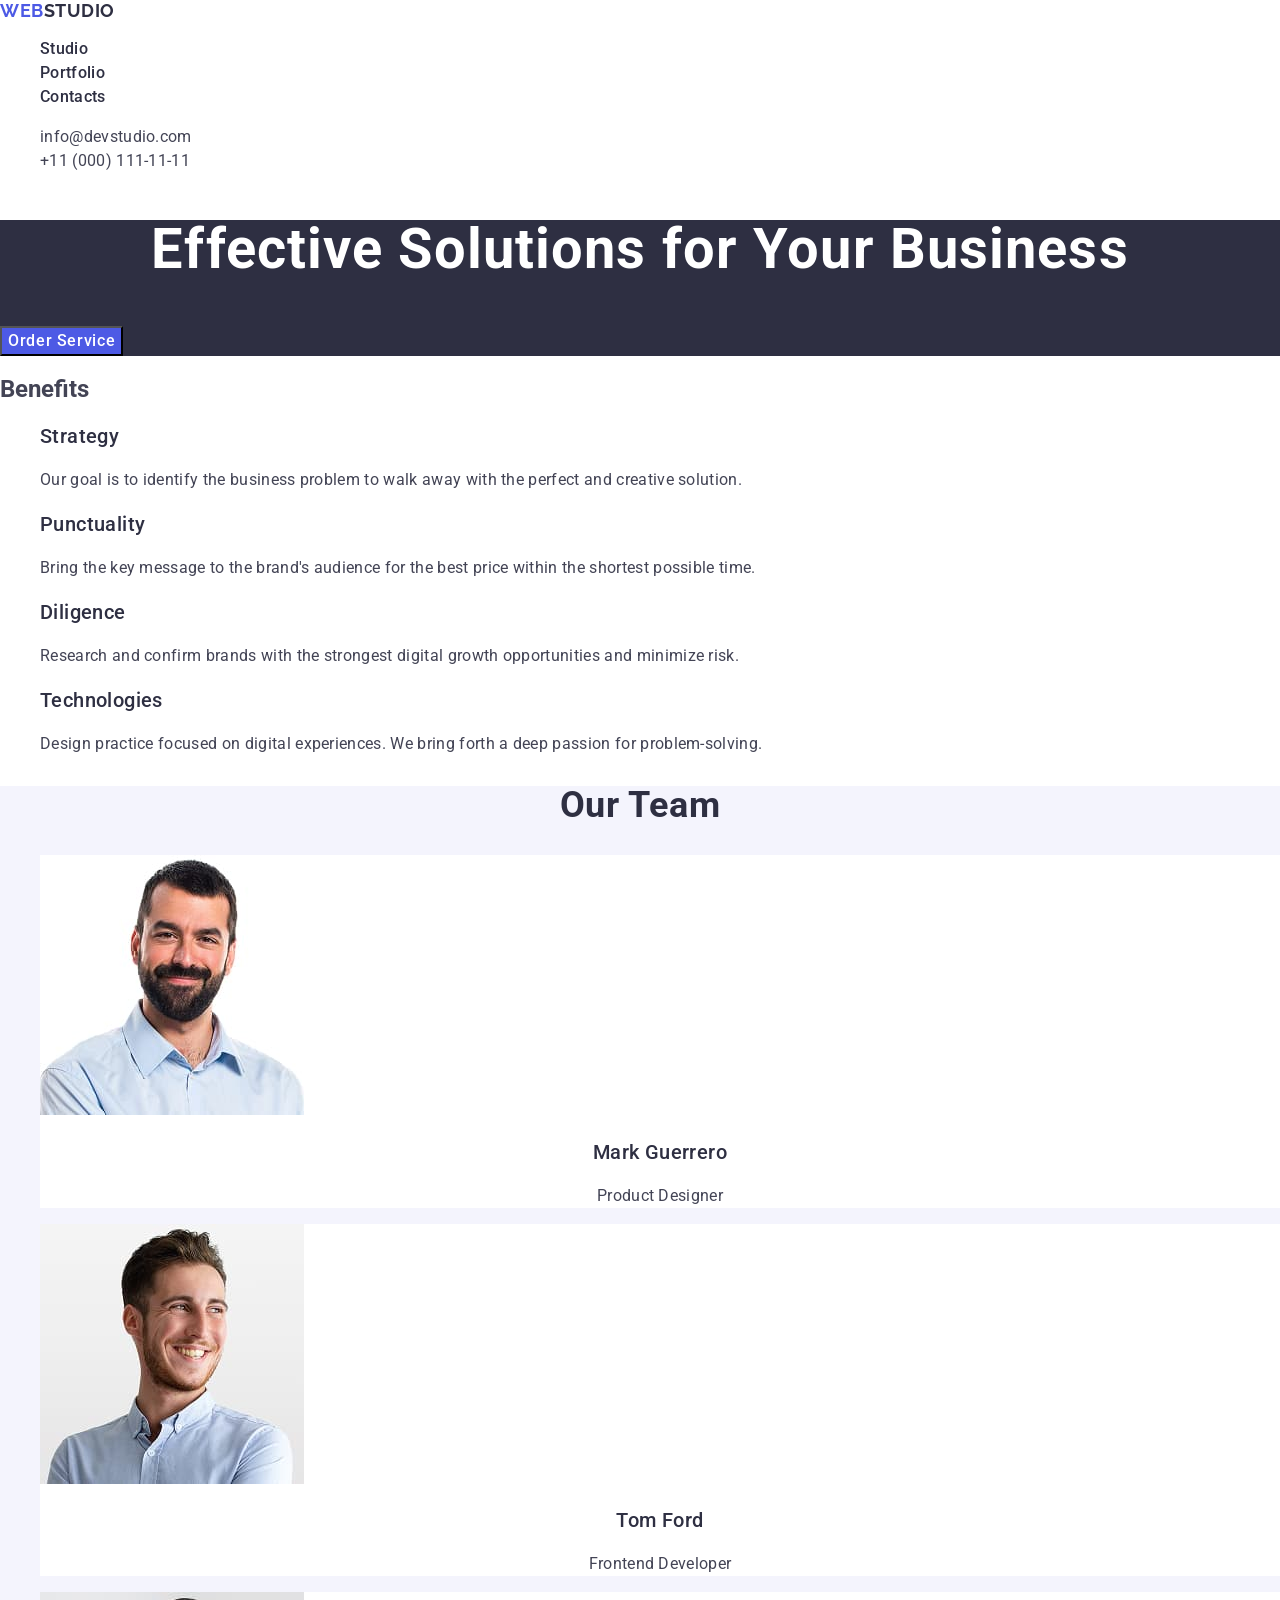
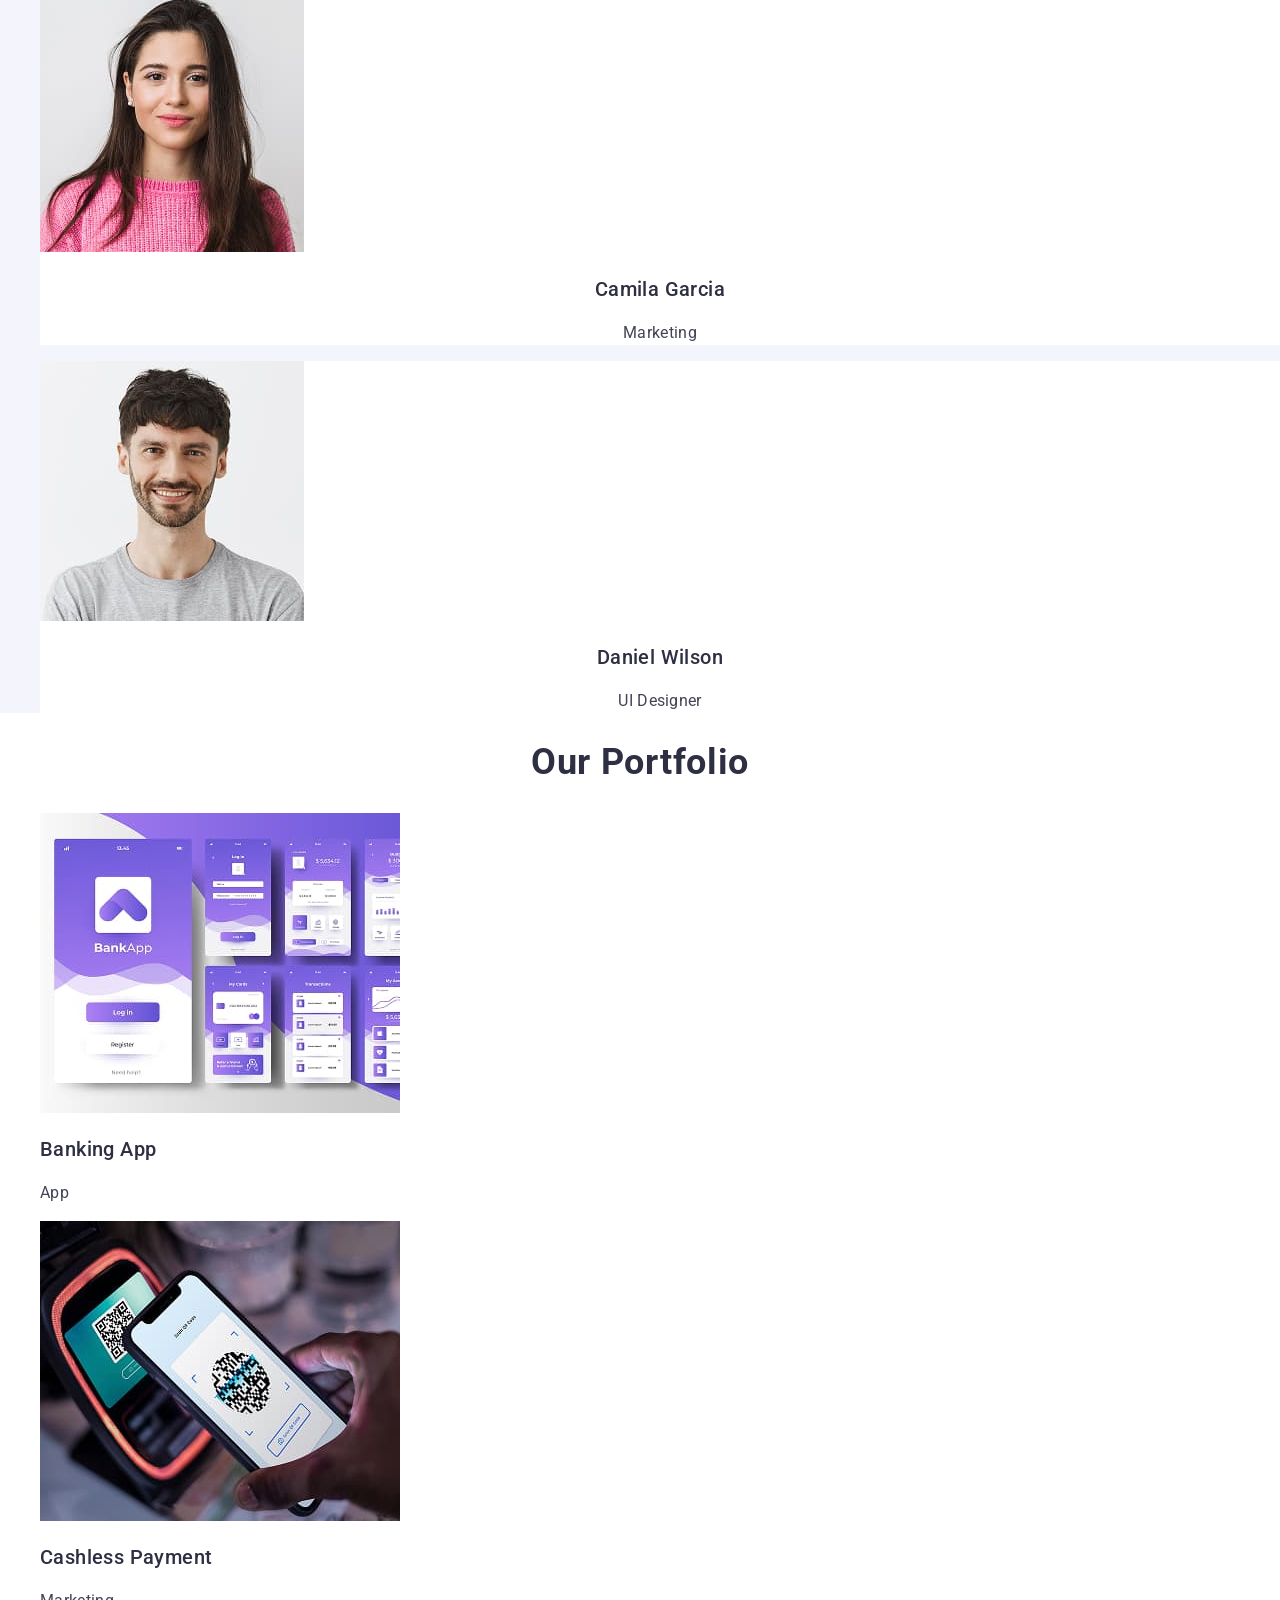
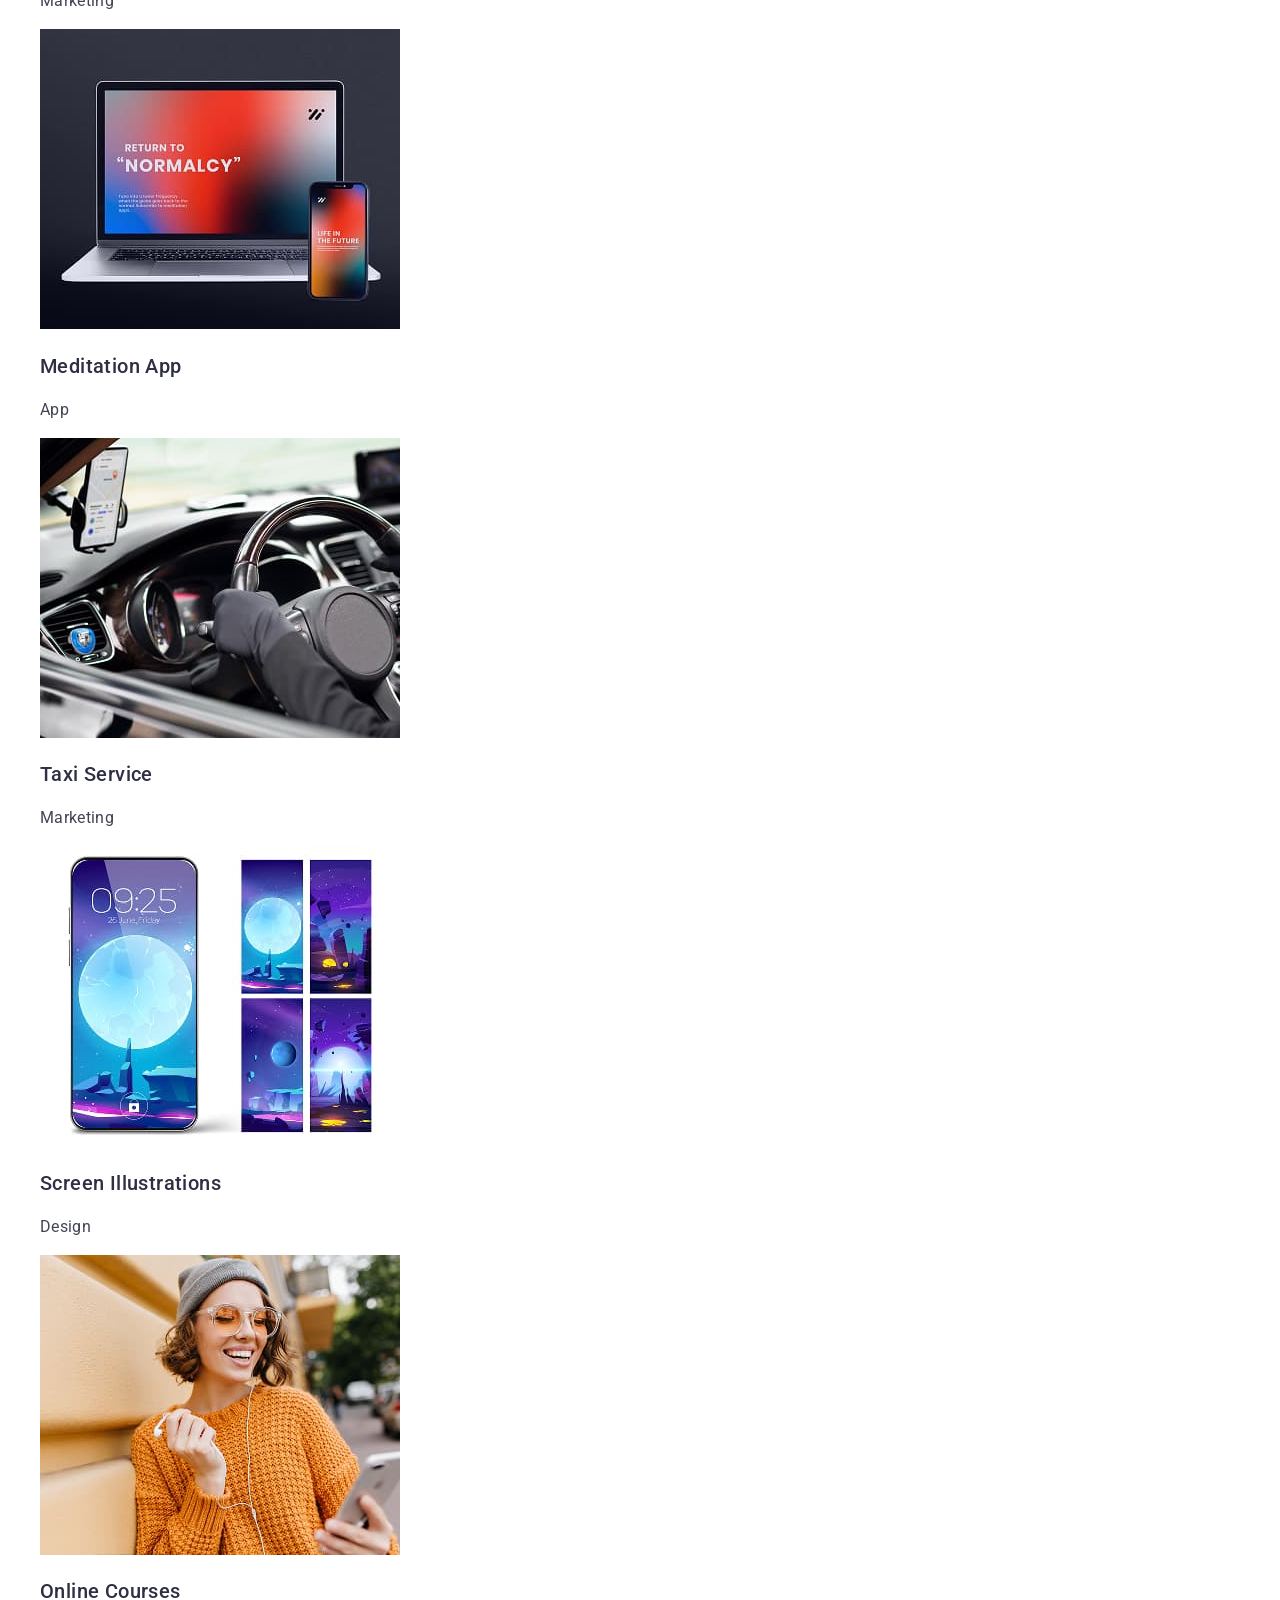
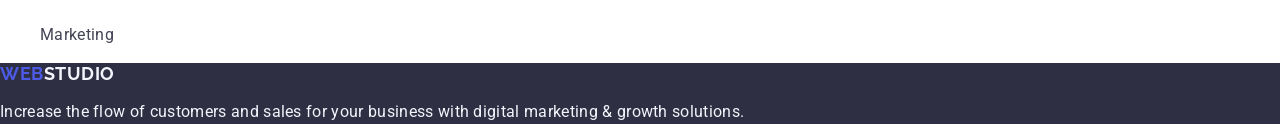
<file: index.html>
<!DOCTYPE html>
<html lang="en">
  <head>
    <meta charset="UTF-8" />
    <meta http-equiv="X-UA-Compatible" content="IE=edge" />
    <meta name="viewport" content="width=device-width, initial-scale=1.0" />
    <title>Document</title>

    <link
      rel="stylesheet"
      href="https://cdnjs.cloudflare.com/ajax/libs/modern-normalize/3.0.1/modern-normalize.min.css"
      integrity="sha512-q6WgHqiHlKyOqslT/lgBgodhd03Wp4BEqKeW6nNtlOY4quzyG3VoQKFrieaCeSnuVseNKRGpGeDU3qPmabCANg=="
      crossorigin="anonymous"
      referrerpolicy="no-referrer"
    />

    <link rel="preconnect" href="https://fonts.googleapis.com" />
    <link rel="preconnect" href="https://fonts.gstatic.com" crossorigin />
    <link
      href="https://fonts.googleapis.com/css2?family=Raleway:wght@700&family=Roboto:wght@400;500;700&display=swap"
      rel="stylesheet"
    />

    <link rel="stylesheet" href="./css/styles.css" />
  </head>
  <body>
    <header class="page-header">
      <nav class="header-nav">
        <a class="logo header-logo" href="./index.html"
          >Web<span class="logo-part">Studio</span></a
        >
        <ul class="nav-list">
          <li class="nav-item">
            <a class="nav-link" href="./index.html">Studio</a>
          </li>
          <li class="nav-item">
            <a class="nav-link" href="">Portfolio</a>
          </li>
          <li class="nav-item">
            <a class="nav-link" href="">Contacts</a>
          </li>
        </ul>
      </nav>
      <address class="contacts">
        <ul class="contacts-list">
          <li class="contacts-item">
            <a class="contacts-link" href="mailto:info@devstudio.com"
              >info@devstudio.com</a
            >
          </li>
          <li class="contacts-item">
            <a class="contacts-link" href="tel:+110001111111"
              >+11 (000) 111-11-11</a
            >
          </li>
        </ul>
      </address>
    </header>
    <main>
      <section class="hero">
        <h1 class="hero-title">Effective Solutions for Your Business</h1>
        <button type="button" class="hero-btn">Order Service</button>
      </section>
      <section class="benefits">
        <h2 class="benefits-title">Benefits</h2>
        <ul class="benefits-list">
          <li class="benefits-item">
            <h3 class="benefits-subtitle">Strategy</h3>
            <p class="benefits-item-text">
              Our goal is to identify the business problem to walk away with the
              perfect and creative solution.
            </p>
          </li>
          <li class="benefits-item">
            <h3 class="benefits-subtitle">Punctuality</h3>
            <p class="benefits-item-text">
              Bring the key message to the brand's audience for the best price
              within the shortest possible time.
            </p>
          </li>
          <li class="benefits-item">
            <h3 class="benefits-subtitle">Diligence</h3>
            <p class="benefits-item-text">
              Research and confirm brands with the strongest digital growth
              opportunities and minimize risk.
            </p>
          </li>
          <li class="benefits-item">
            <h3 class="benefits-subtitle">Technologies</h3>
            <p class="benefits-item-text">
              Design practice focused on digital experiences. We bring forth a
              deep passion for problem-solving.
            </p>
          </li>
        </ul>
      </section>
      <section class="team">
        <h2 class="team-title">Our Team</h2>
        <ul class="team-list">
          <li class="team-item">
            <img
              src="./images/photo1.jpg"
              alt="Mark Guerrero"
              width="264"
              height="260"
              class="team-images"
            />
            <h3 class="team-subtitle">Mark Guerrero</h3>
            <p class="team-item-text">Product Designer</p>
          </li>
          <li class="team-item">
            <img
              src="./images/photo2.jpg"
              alt="Tom Ford"
              width="264"
              height="260"
              class="team-images"
            />
            <h3 class="team-subtitle">Tom Ford</h3>
            <p class="team-item-text">Frontend Developer</p>
          </li>
          <li class="team-item">
            <img
              src="./images/photo3.jpg"
              alt="Camila Garcia"
              width="264"
              height="260"
              class="team-images"
            />
            <h3 class="team-subtitle">Camila Garcia</h3>
            <p class="team-item-text">Marketing</p>
          </li>
          <li class="team-item">
            <img
              src="./images/photo4.jpg"
              alt="Daniel Wilson"
              width="264"
              height="260"
              class="team-images"
            />
            <h3 class="team-subtitle">Daniel Wilson</h3>
            <p class="team-item-text">UI Designer</p>
          </li>
        </ul>
      </section>
      <section class="portfolio">
        <h2 class="portfolio-title">Our Portfolio</h2>
        <ul class="portfolio-list">
          <li class="portfolio-item">
            <img
              src="./images/photo5.jpg"
              alt="Banking App"
              width="360"
              height="300"
              class="portfolio-images"
            />
            <h3 class="portfolio-subtitle">Banking App</h3>
            <p class="portfolio-item-text">App</p>
          </li>
          <li class="portfolio-item">
            <img
              src="./images/photo6.jpg"
              alt="Cashless Payment"
              width="360"
              height="300"
              class="portfolio-images"
            />
            <h3 class="portfolio-subtitle">Cashless Payment</h3>
            <p class="portfolio-item-text">Marketing</p>
          </li>
          <li class="portfolio-item">
            <img
              src="./images/photo7.jpg"
              alt="Meditation App"
              width="360"
              height="300"
              class="portfolio-images"
            />
            <h3 class="portfolio-subtitle">Meditation App</h3>
            <p class="portfolio-item-text">App</p>
          </li>
          <li class="portfolio-item">
            <img
              src="./images/photo8.jpg"
              alt="Taxi Service"
              width="360"
              height="300"
              class="portfolio-images"
            />
            <h3 class="portfolio-subtitle">Taxi Service</h3>
            <p class="portfolio-item-text">Marketing</p>
          </li>
          <li class="portfolio-item">
            <img
              src="./images/photo9.jpg"
              alt="Screen Illustrations"
              width="360"
              height="300"
              class="portfolio-images"
            />
            <h3 class="portfolio-subtitle">Screen Illustrations</h3>
            <p class="portfolio-item-text">Design</p>
          </li>
          <li class="portfolio-item">
            <img
              src="./images/photo10.jpg"
              alt="Online Courses"
              width="360"
              height="300"
              class="portfolio-images"
            />
            <h3 class="portfolio-subtitle">Online Courses</h3>
            <p class="portfolio-item-text">Marketing</p>
          </li>
        </ul>
      </section>
    </main>
    <footer class="page-footer">
      <a class="logo footer-logo" href="./index.html"
        >Web<span class="logo-part">Studio</span></a
      >
      <p class="footer-text">
        Increase the flow of customers and sales for your business with digital
        marketing & growth solutions.
      </p>
    </footer>
  </body>
</html>
</file>
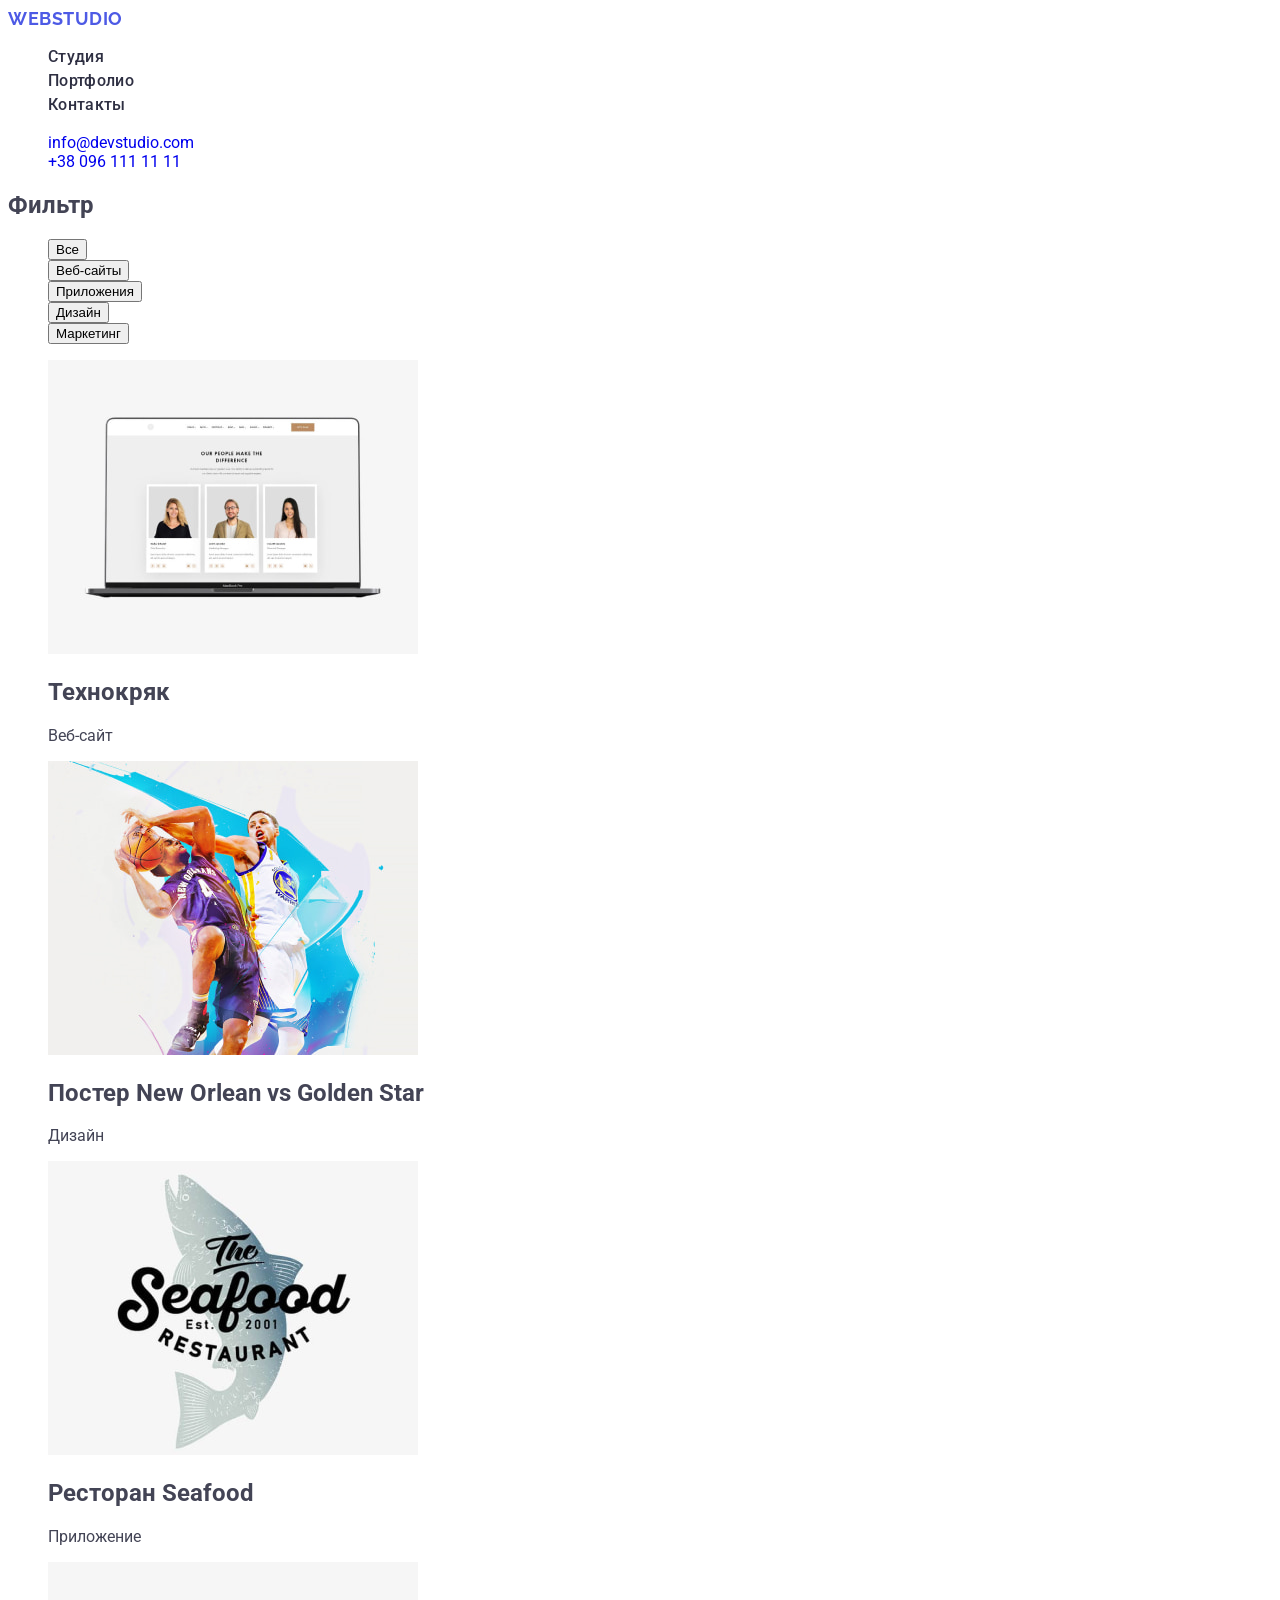
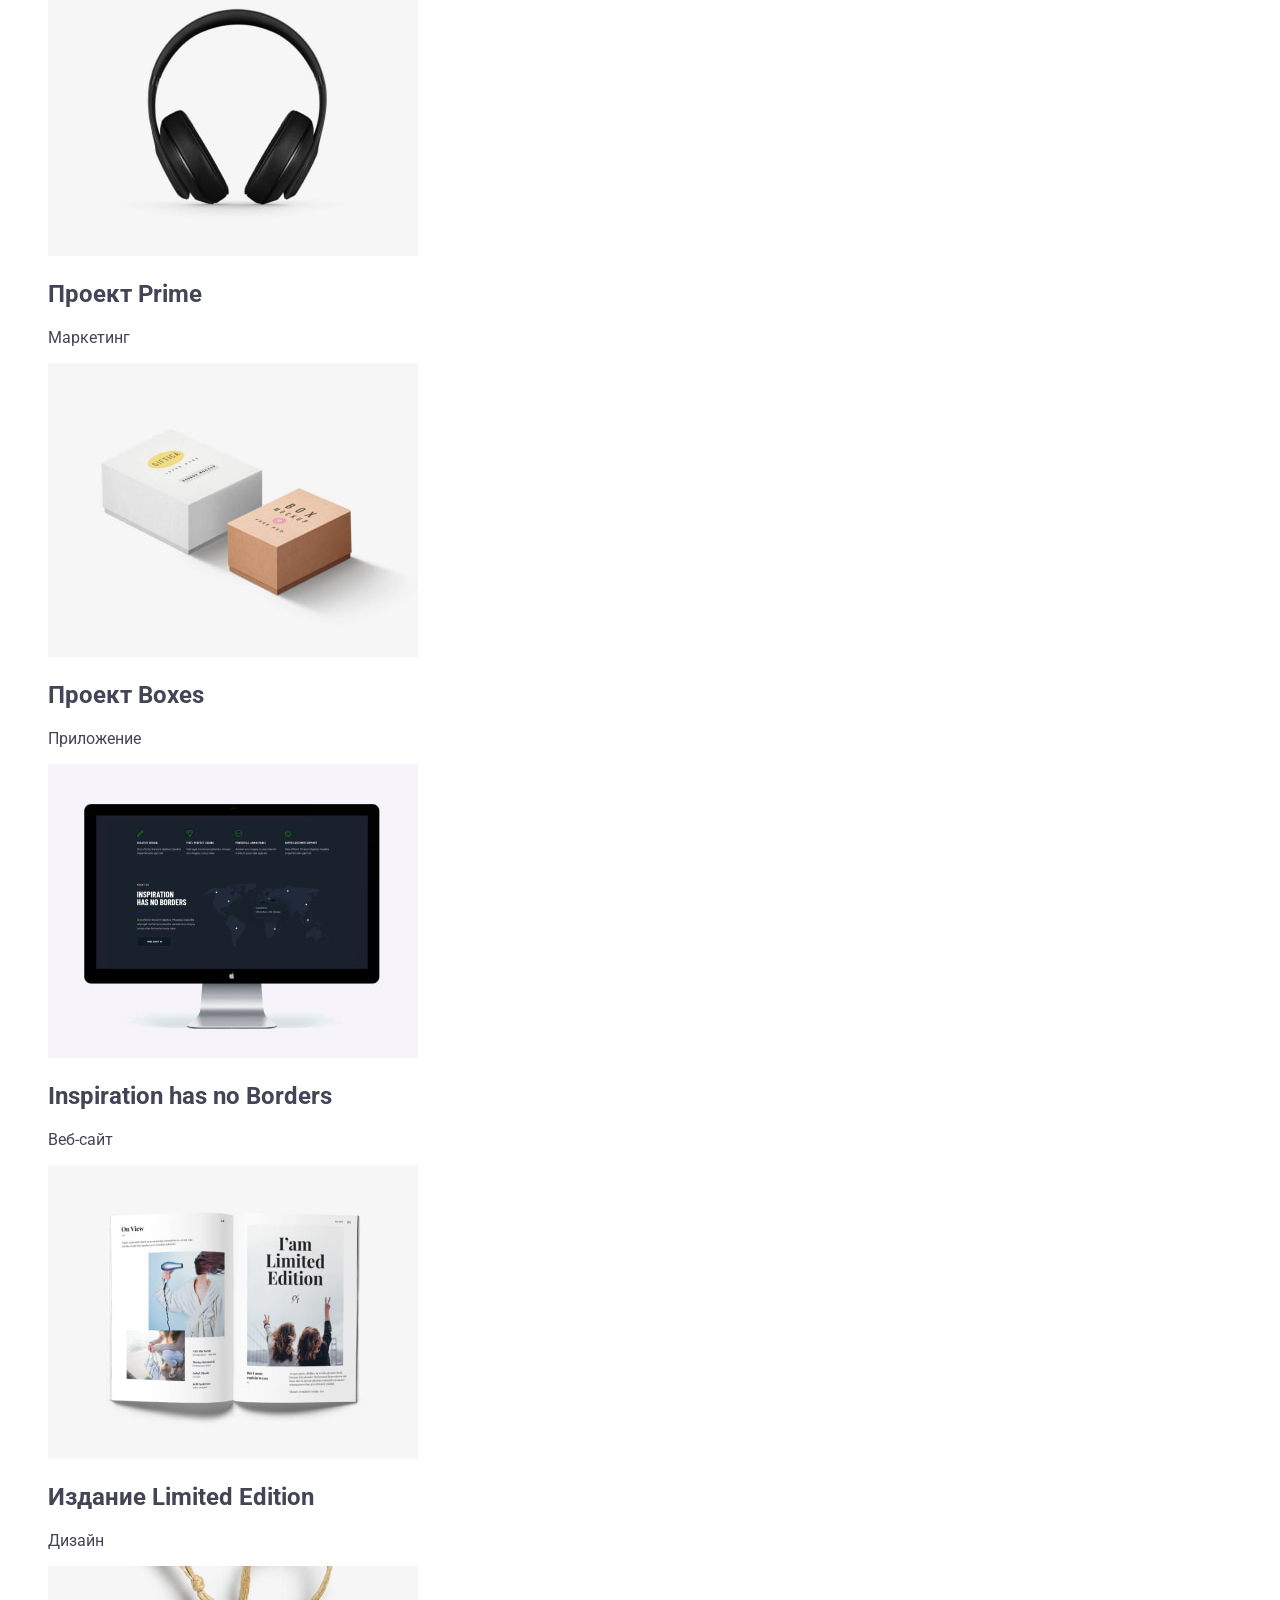
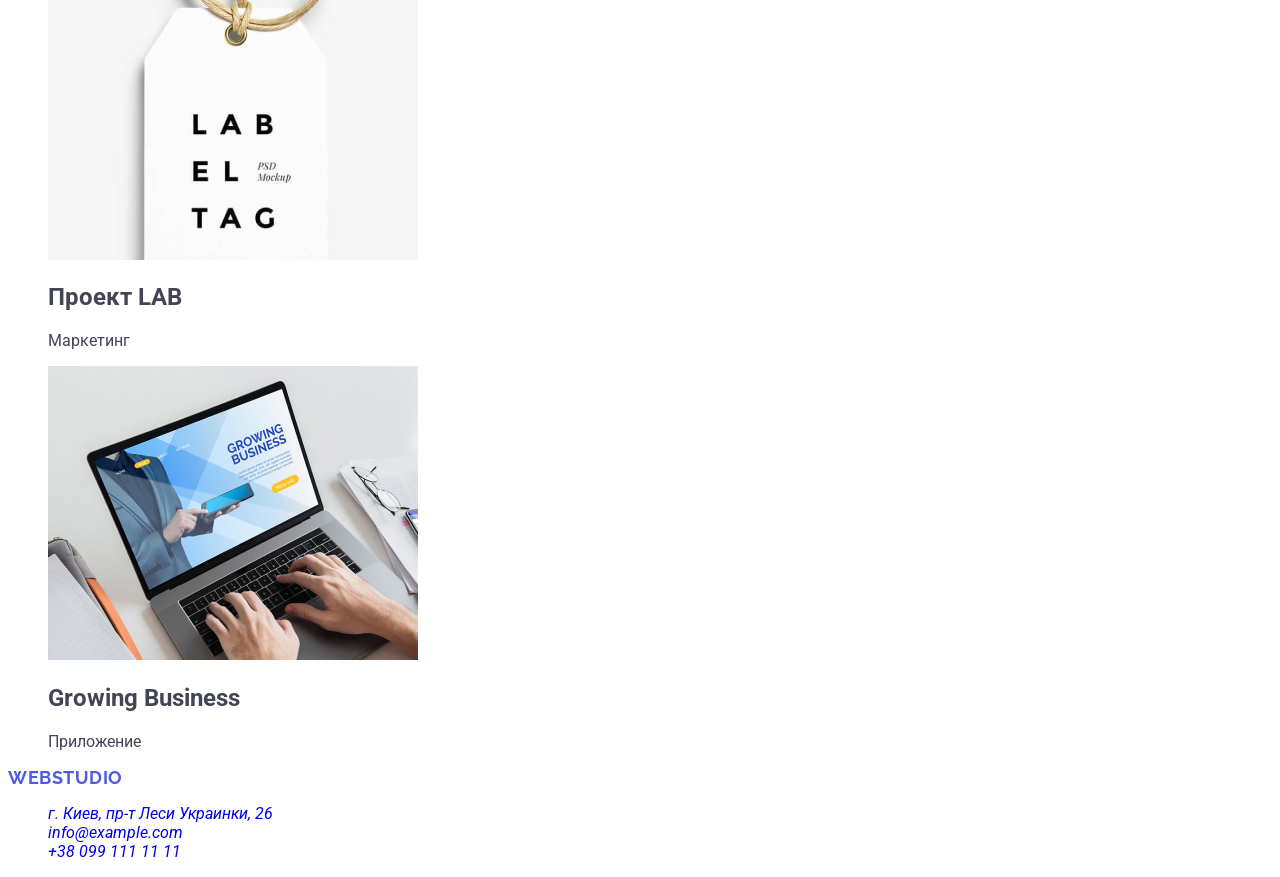
<file: portfolio.html>
<!DOCTYPE html>
<html lang="ru">
<head>
    <meta charset="UTF-8">
    <meta http-equiv="X-UA-Compatible" content="IE=edge">
    <meta name="viewport" content="width=device-width, initial-scale=1.0">
    <title>Document</title>
    <link rel="preconnect" href="https://fonts.googleapis.com">
    <link rel="preconnect" href="https://fonts.gstatic.com" crossorigin>
    <link href="https://fonts.googleapis.com/css2?family=Raleway:wght@700&family=Roboto:wght@400;500;700;900&display=swap" rel="stylesheet">
    <link rel="stylesheet" href="./css/styles.css">
</head>
<body>
    <!-- Шапка сайта  -->
    <header class="header">
        <nav class="nav">
            <a class="logo link" href="./index.html">Web<span class="logo-primary">Studio</span></a>
            <ul class="nav-list list">
                <li class="nav-item">
                    <a class="nav-link link" href="./index.html">Студия</a></li>
                <li class="nav-item">
                    <a class="nav-link link" href="./portfolio.html">Портфолио</a></li>
                <li class="nav-item">
                    <a class="nav-link link" href="">Контакты</a></li>
            </ul>
        </nav>
            <ul class="header-list list">
                <li class="header-item">
                    <a class="header-mail link" href="mailto:info@devstudio.com">info@devstudio.com</a></li>
                <li class="header-item">
                    <a class="header-phone link" href="tel:+380961111111">+38 096 111 11 11</a></li>
            </ul>  
    </header>
    <main>
        <!-- Секция фильтр -->
        <section class="filter">
            <h1>Фильтр</h1>
            <ul class="filter-list list">
                <li class="filter-item">
                    <button class="filter-button" type="button">Все</button></li>
                <li class="filter-item">
                    <button class="filter-button" type="button">Веб-сайты</button></li>
                <li class="filter-item">
                    <button class="filter-button" type="button">Приложения</button></li>
                <li class="filter-item">
                    <button class="filter-button" type="button">Дизайн</button></li>
                <li class="filter-item">
                    <button class="filter-button" type="button">Маркетинг</button></li>
            </ul>
            <ul class="filter-desc list">
                <li class="filter-desc-item">
                    <img class="filter-desc-image" src="./images/portfolio/img1.jpg" alt="Ноутбук с сайтом" width="370" height="294">
                    <h2 class="filter-desc-title">Технокряк</h2>
                    <p class="filter-desc-text">Веб-сайт</p>
                </li>
                <li class="filter-desc-item">
                    <img class="filter-desc-image" src="./images/portfolio/img2.jpg" alt="Постер баскетболистов" width="370" height="294">
                    <h2 class="filter-desc-title" lang="en">Постер New Orlean vs Golden Star</h2>
                    <p class="filter-desc-text">Дизайн</p>
                </li>
                <li class="filter-desc-item">
                    <img class="filter-desc-image" src="./images/portfolio/img3.jpg" alt="Ресторан Seafood" width="370" height="294">
                    <h2 class="filter-desc-title" lang="en">Ресторан Seafood</h2>
                    <p class="filter-desc-text">Приложение</p>
                </li>
                <li class="filter-desc-item">
                    <img class="filter-desc-image" src="./images/portfolio/img4.jpg" alt="Наушники" width="370" height="294">
                    <h2 class="filter-desc-title" lang="en">Проект Prime</h2>
                    <p class="filter-desc-text">Маркетинг</p>
                </li>
                <li class="filter-desc-item">
                    <img class="filter-desc-image" src="./images/portfolio/img5.jpg" alt="Две коробочки" width="370" height="294">
                    <h2 class="filter-desc-title" lang="en">Проект Boxes</h2>
                    <p class="filter-desc-text">Приложение</p>
                </li>
                <li class="filter-desc-item">
                    <img class="filter-desc-image" src="./images/portfolio/img6.jpg" alt="Монитор" width="370" height="294">
                    <h2 class="filter-desc-title" lang="en">Inspiration has no Borders</h2>
                    <p class="filter-desc-text">Веб-сайт</p>
                </li>
                <li class="filter-desc-item">
                    <img class="filter-desc-image" src="./images/portfolio/img7.jpg" alt="Открытая книга" width="370" height="294">
                    <h2 class="filter-desc-title" lang="en">Издание Limited Edition</h2>
                    <p class="filter-desc-text">Дизайн</p>
                </li>
                <li class="filter-desc-item">
                    <img class="filter-desc-image" src="./images/portfolio/img8.jpg" alt="Этикетка" width="370" height="294">
                    <h2 class="filter-desc-title" lang="en">Проект LAB</h2>
                    <p class="filter-desc-text">Маркетинг</p>
                </li>
                <li class="filter-desc-item">
                    <img class="filter-desc-image" src="./images/portfolio/img9.jpg" alt="Робота за ноутбуком" width="370" height="294">
                    <h2 class="filter-desc-title" lang="en">Growing Business</h2>
                    <p class="filter-desc-text">Приложение</p>
                </li>
            </ul>
        </section>
    </main>
    <!-- Подвал сайта -->
    <footer class="footer">
        <a class="logo link" href="./index.html">Web<span class="logo-secondary">Studio</span></a>
        <address class="address">
        <ul class="address-list list">
            <li class="address-item">
                <a class="address-map link" href="https://goo.gl/maps/B8ouL8VhwgZkE1V38">г. Киев, пр-т Леси Украинки, 26</a></li>
            <li class="address-item">
                <a class="address-mail link" href="mailto:info@example.com">info@example.com</a></li>
            <li class="address-item">
                <a class="address-phone link" href="tel:+380991111111">+38 099 111 11 11</a></li>
        </ul>
        </address>
    </footer>   
</body>
</html>
</file>
<file: css/styles.css>
body {
  font-family: "Roboto", sans-serif;
  color: #434455;
  background-color: #fff;
}

ul,
ol {
  list-style-type: none;
}

a {
  text-decoration: none;
}

/* -----header----- */

.logo {
  font-family: "Raleway", sans-serif;
  font-weight: 700;
  font-size: 18px;
  line-height: 1.17;
  letter-spacing: 0.03em;
  text-transform: uppercase;
  color: #4d5ae5;
}

.header-logo .logo-part {
  color: #2e2f42;
}

.nav-link {
  font-weight: 500;
  font-size: 16px;
  line-height: 1.5;
  letter-spacing: 0.02em;
  color: #2e2f42;
}

.contacts {
  font-style: normal;
}

.contacts-link {
  font-size: 16px;
  line-height: 1.5;
  letter-spacing: 0.02em;
  color: #434455;
}

.nav-link:hover,
.nav-link:focus,
.contacts-link:hover,
.contacts-link:focus {
  color: #404bbf;
}

/* -----header----- */

/* -----hero----- */

.hero {
  background-color: #2e2f42;
}

.hero-title {
  font-size: 56px;
  line-height: 1.07;
  letter-spacing: 0.02em;
  text-align: center;
  color: #fff;
}

.hero-btn {
  cursor: pointer;
  font-weight: 500;
  font-size: 16px;
  line-height: 1.5;
  letter-spacing: 0.04em;
  background-color: #4d5ae5;
  color: #fff;
}

.hero-btn:hover,
.hero-btn:focus {
  background-color: #404bbf;
}

/* -----hero----- */

/* -----benefits----- */

.benefits-subtitle {
  font-weight: 500;
  font-size: 20px;
  line-height: 1.2;
  letter-spacing: 0.02em;
  color: #2e2f42;
}

.benefits-item-text {
  font-size: 16px;
  line-height: 1.5;
  letter-spacing: 0.02em;
}

/* -----benefits----- */

/* -----team----- */

.team {
  background-color: #f4f4fd;
}

.team-title {
  text-transform: capitalize;
  font-size: 36px;
  line-height: 1.11;
  letter-spacing: 0.02em;
  text-align: center;
  color: #2e2f42;
}

.team-item {
  background-color: #ffffff;
}

.team-subtitle {
  font-weight: 500;
  font-size: 20px;
  line-height: 1.2;
  letter-spacing: 0.02em;
  text-align: center;
  color: #2e2f42;
}

.team-item-text {
  font-size: 16px;
  line-height: 1.5;
  letter-spacing: 0.02em;
  text-align: center;
}

/* -----team----- */

/* -----portfolio----- */

.portfolio-title {
  text-transform: capitalize;
  font-size: 36px;
  line-height: 1.11;
  letter-spacing: 0.02em;
  text-align: center;
  color: #2e2f42;
}

.portfolio-subtitle {
  font-weight: 500;
  font-size: 20px;
  line-height: 1.2;
  letter-spacing: 0.02em;
  color: #2e2f42;
}

.portfolio-item-text {
  font-size: 16px;
  line-height: 1.5;
  letter-spacing: 0.02em;
}

/* -----portfolio----- */

/* -----footer----- */

.page-footer {
  background-color: #2e2f42;
}

.footer-logo .logo-part {
  color: #f4f4fd;
}

.footer-text {
  font-size: 16px;
  line-height: 1.5;
  letter-spacing: 0.02em;
  color: #f4f4fd;
}

/* -----footer----- */
</file>
